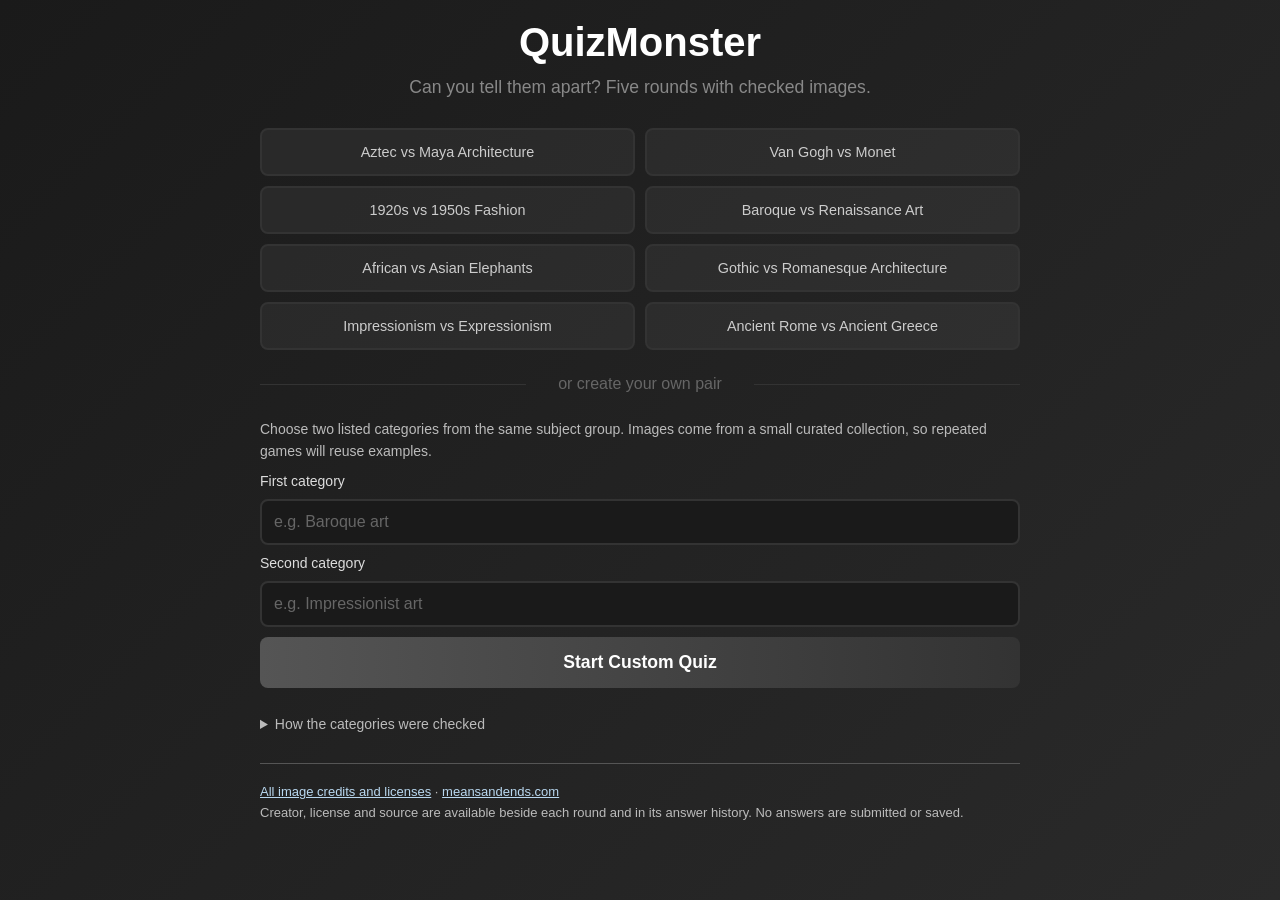
<file: index.html>
<!doctype html>
<html lang="en"><head><meta charset="utf-8"><meta name="viewport" content="width=device-width,initial-scale=1"><meta http-equiv="Content-Security-Policy" content="default-src 'none';script-src 'self';style-src 'self' 'unsafe-inline';img-src 'self';base-uri 'none';form-action 'none'"><title>QuizMonster</title><link rel="stylesheet" href="css/style.css?v=curated-20261017"></head><body><main class="container"><a href="./" class="title-link"><h1 class="title">QuizMonster</h1></a><p id="status" role="alert"></p><section id="start-screen" class="screen"><p class="subtitle">Can you tell them apart? Five rounds with checked images.</p><div class="preset-buttons" id="preset-buttons"></div><div class="divider">or create your own pair</div><div class="custom-category"><p>Choose two listed categories from the same subject group. Images come from a small curated collection, so repeated games will reuse examples.</p><label for="category1">First category</label><input id="category1" list="categories" placeholder="e.g. Baroque art" autocomplete="off"><label for="category2">Second category</label><input id="category2" list="categories" placeholder="e.g. Impressionist art" autocomplete="off"><datalist id="categories"></datalist><button id="start-btn" class="btn btn-primary" type="button">Start Custom Quiz</button></div><details class="category-notes"><summary>How the categories were checked</summary><p>Artworks and monuments were individually selected using their named subjects and linked references. Fashion images have captions dating the clothing to the stated decade. Elephant selections have explicit species descriptions; category membership alone was not accepted.</p><p>Some ancient monuments predate the empire associated with them; the Aztec group covers Aztec-associated sites. Cathedrals may contain later additions: labels follow their principal historical style. The image credits include a subject or date reference for every selection.</p></details></section><section id="game-screen" class="screen hidden"><div id="active-round"><div class="round-info"><span id="round-counter">Round 1 of 5</span><span id="score-display">Score: 0</span></div><p class="question">Choose the <strong id="target-label"></strong><br><span class="question-hint">rather than the <span id="other-label"></span></span></p><div class="images-container"><button type="button" class="image-card" data-index="0" aria-label="Choose image 1"><img id="image-0" alt="Option 1"></button><button type="button" class="image-card" data-index="1" aria-label="Choose image 2"><img id="image-1" alt="Option 2"></button></div><p id="round-feedback" role="status"></p><details id="credit-details"><summary>Image credits and sources (may reveal clues)</summary><div id="round-credits" class="history-images"></div></details><button id="next-round" type="button" class="btn btn-primary" hidden>Next round</button></div><section id="result" class="result-card" hidden tabindex="-1"><h2>Quiz complete!</h2><p id="final-score" class="final-score"></p><div class="result-buttons"><button id="play-again" type="button" class="btn btn-primary">Play Again</button><button id="copy-link" type="button" class="btn btn-secondary">Copy Link</button></div><p id="share-status" role="status"></p></section><button id="back-start" class="text-button" type="button">Choose another quiz</button><div id="history" class="history"></div></section><section id="loading-screen" class="screen hidden" aria-live="polite"><p class="loading-text">Loading checked images…</p><p id="loading-count"></p><div class="progress-container"><div class="progress-bar" id="progress-bar"></div></div><button id="cancel-load" type="button" class="text-button">Cancel</button></section><footer class="site-footer"><a href="credits.html">All image credits and licenses</a> · <a href="https://meansandends.com/">meansandends.com</a><p>Creator, license and source are available beside each round and in its answer history. No answers are submitted or saved.</p></footer></main><script src="js/catalogue.js?v=curated-20261017"></script><script src="js/categories.js?v=curated-20261017"></script><script src="js/wikimedia.js?v=curated-20261017"></script><script src="js/app.js?v=curated-20261017"></script></body></html>
</file>
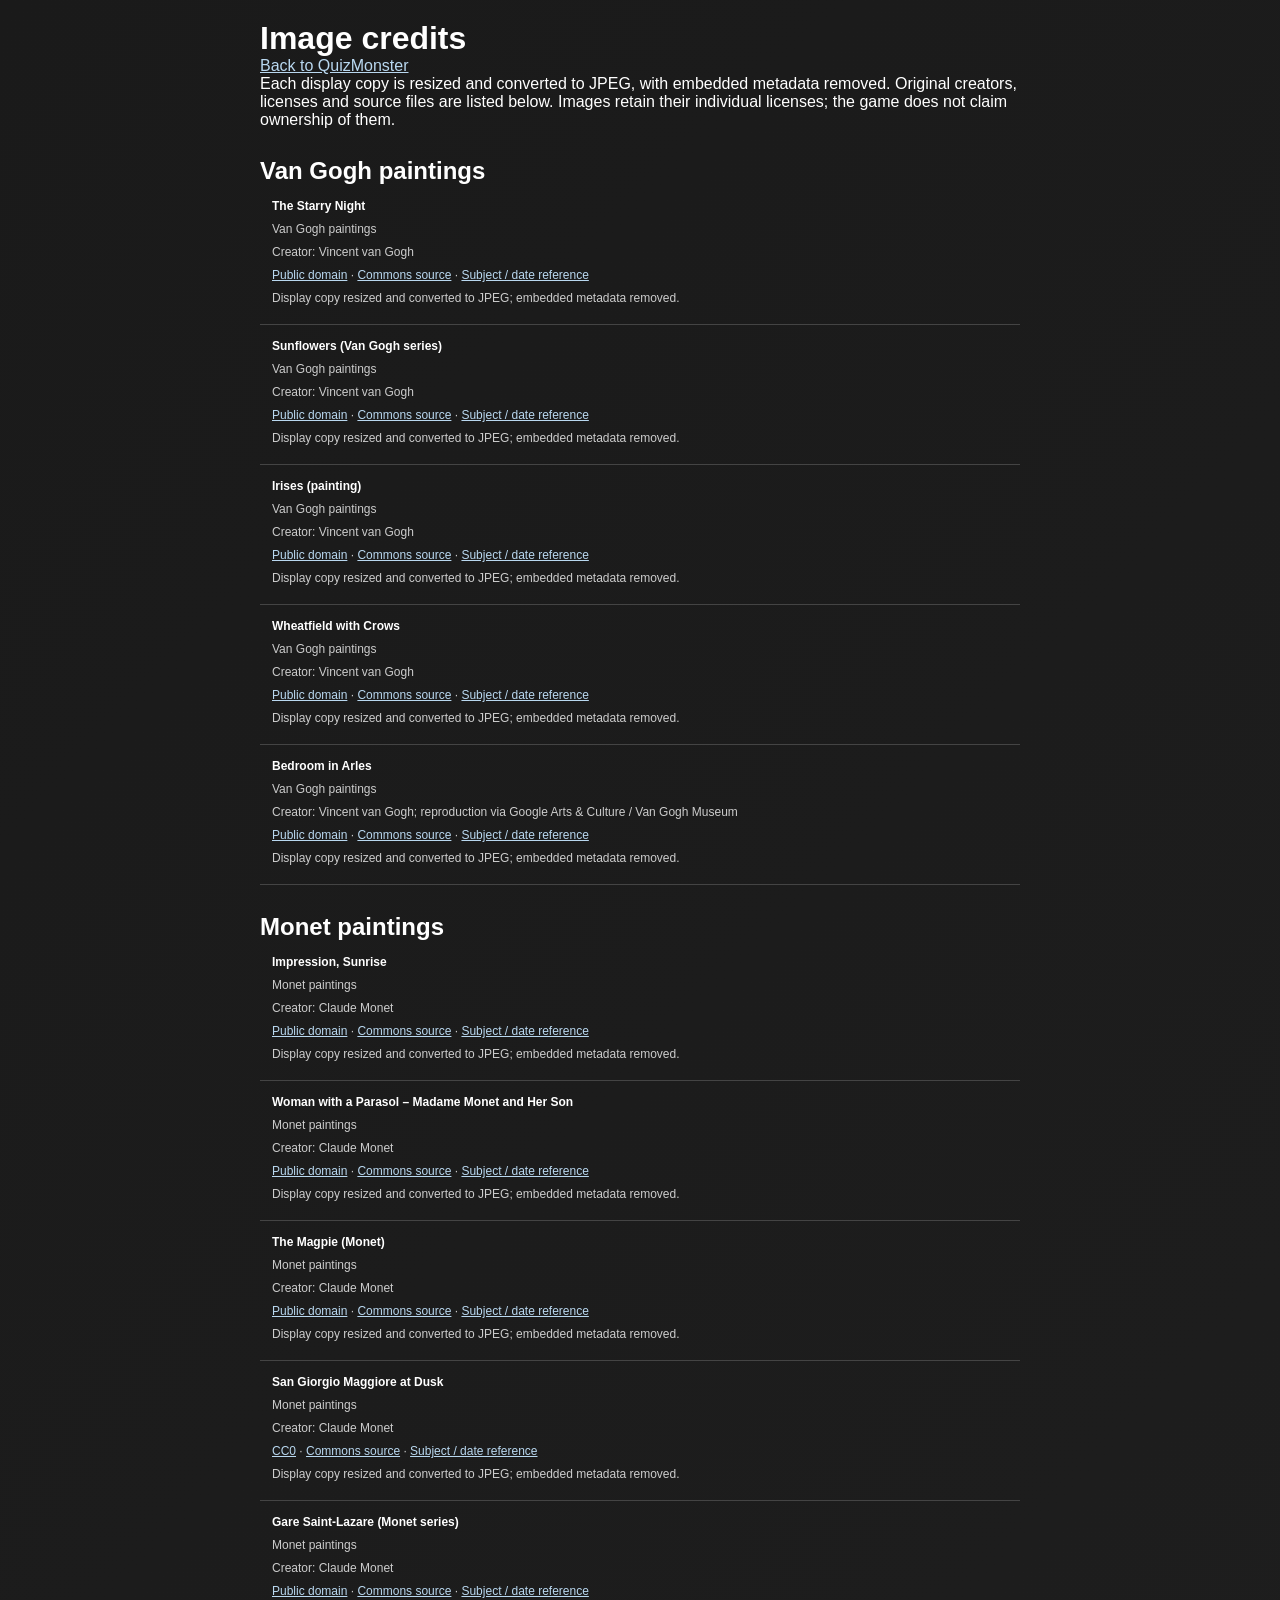
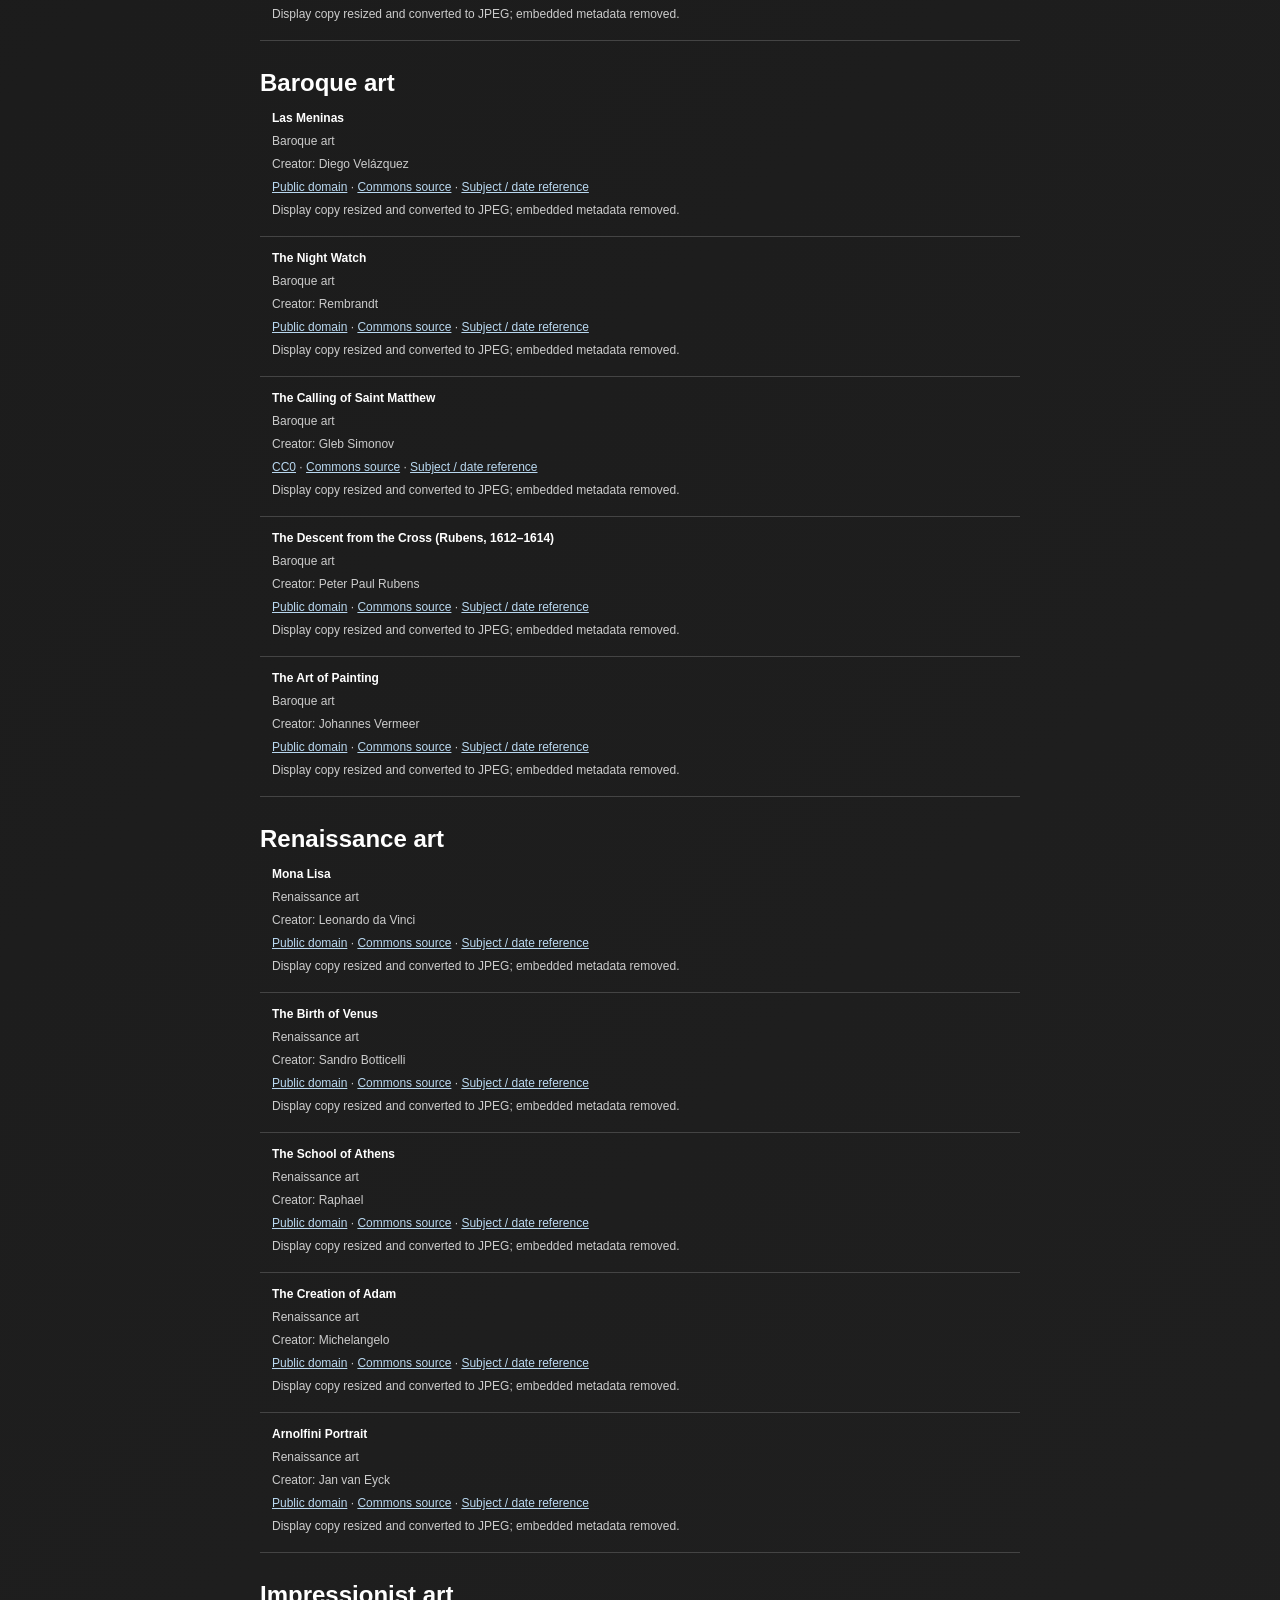
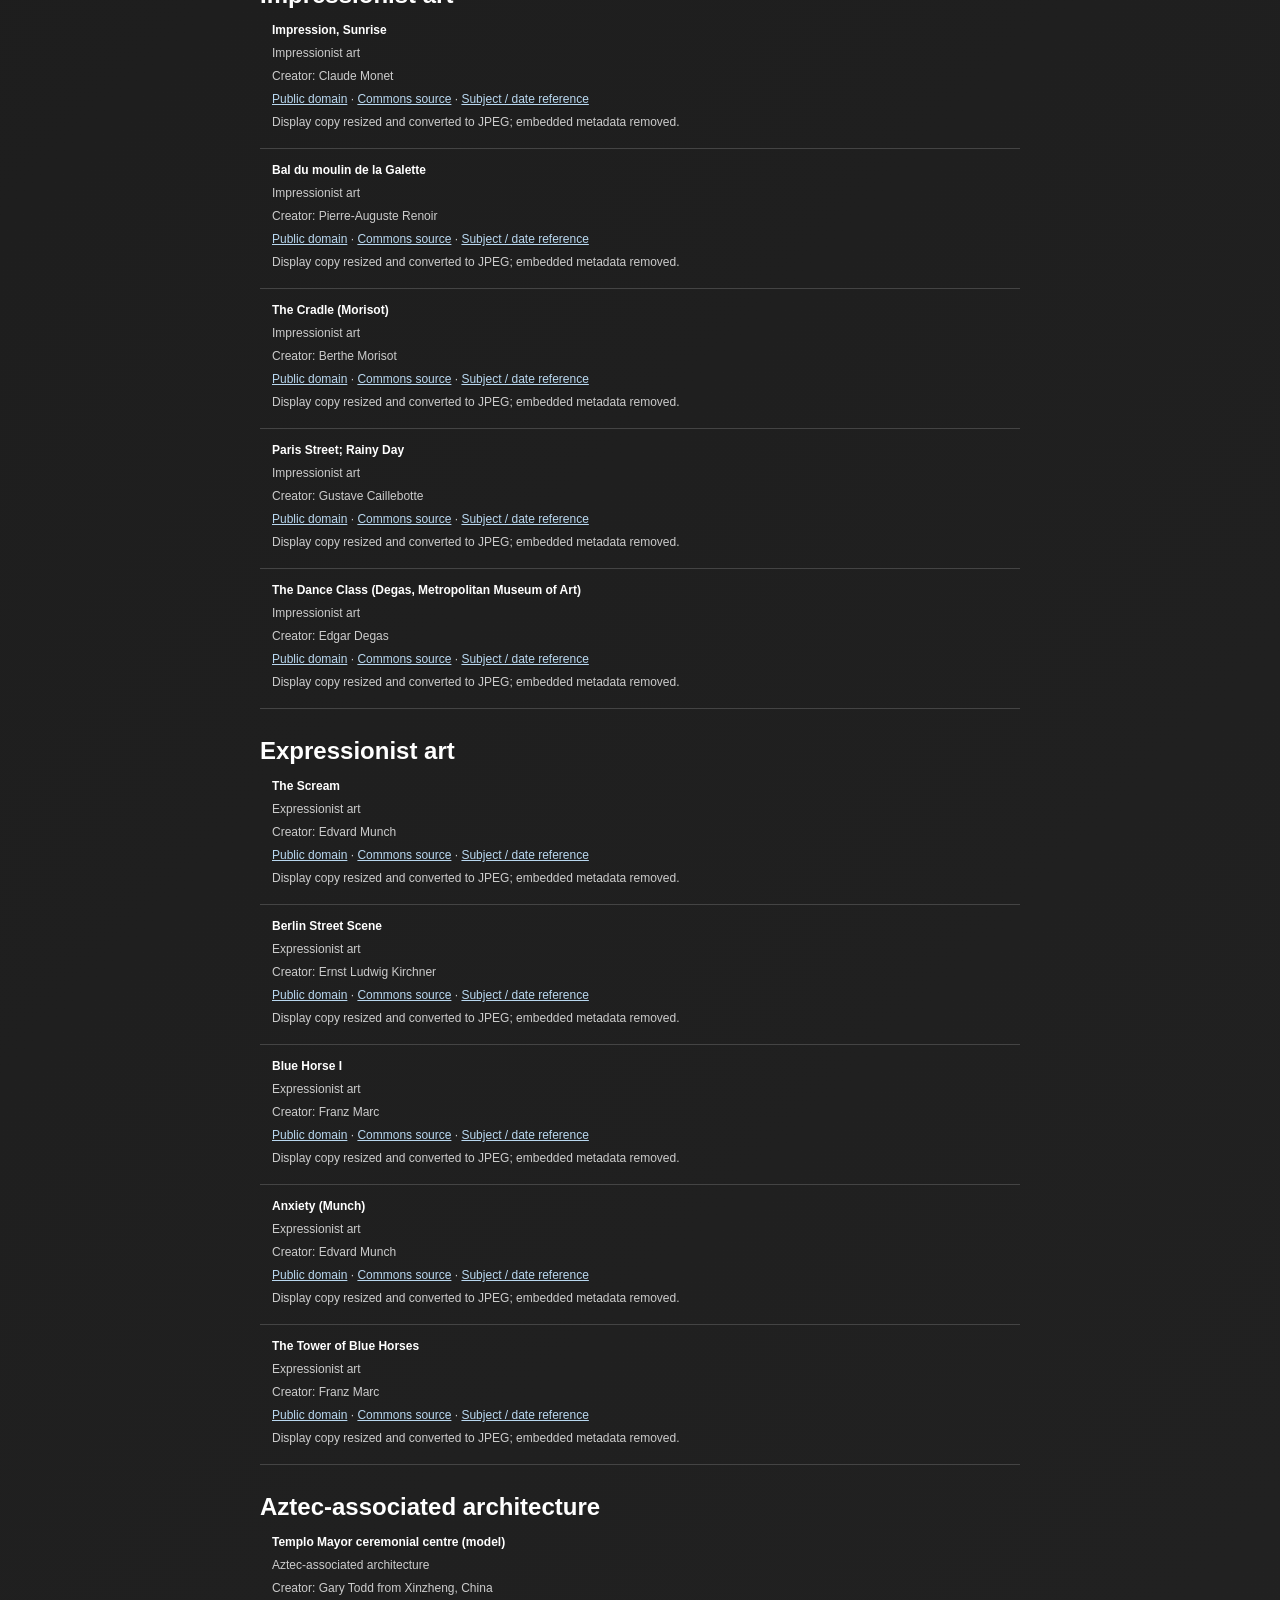
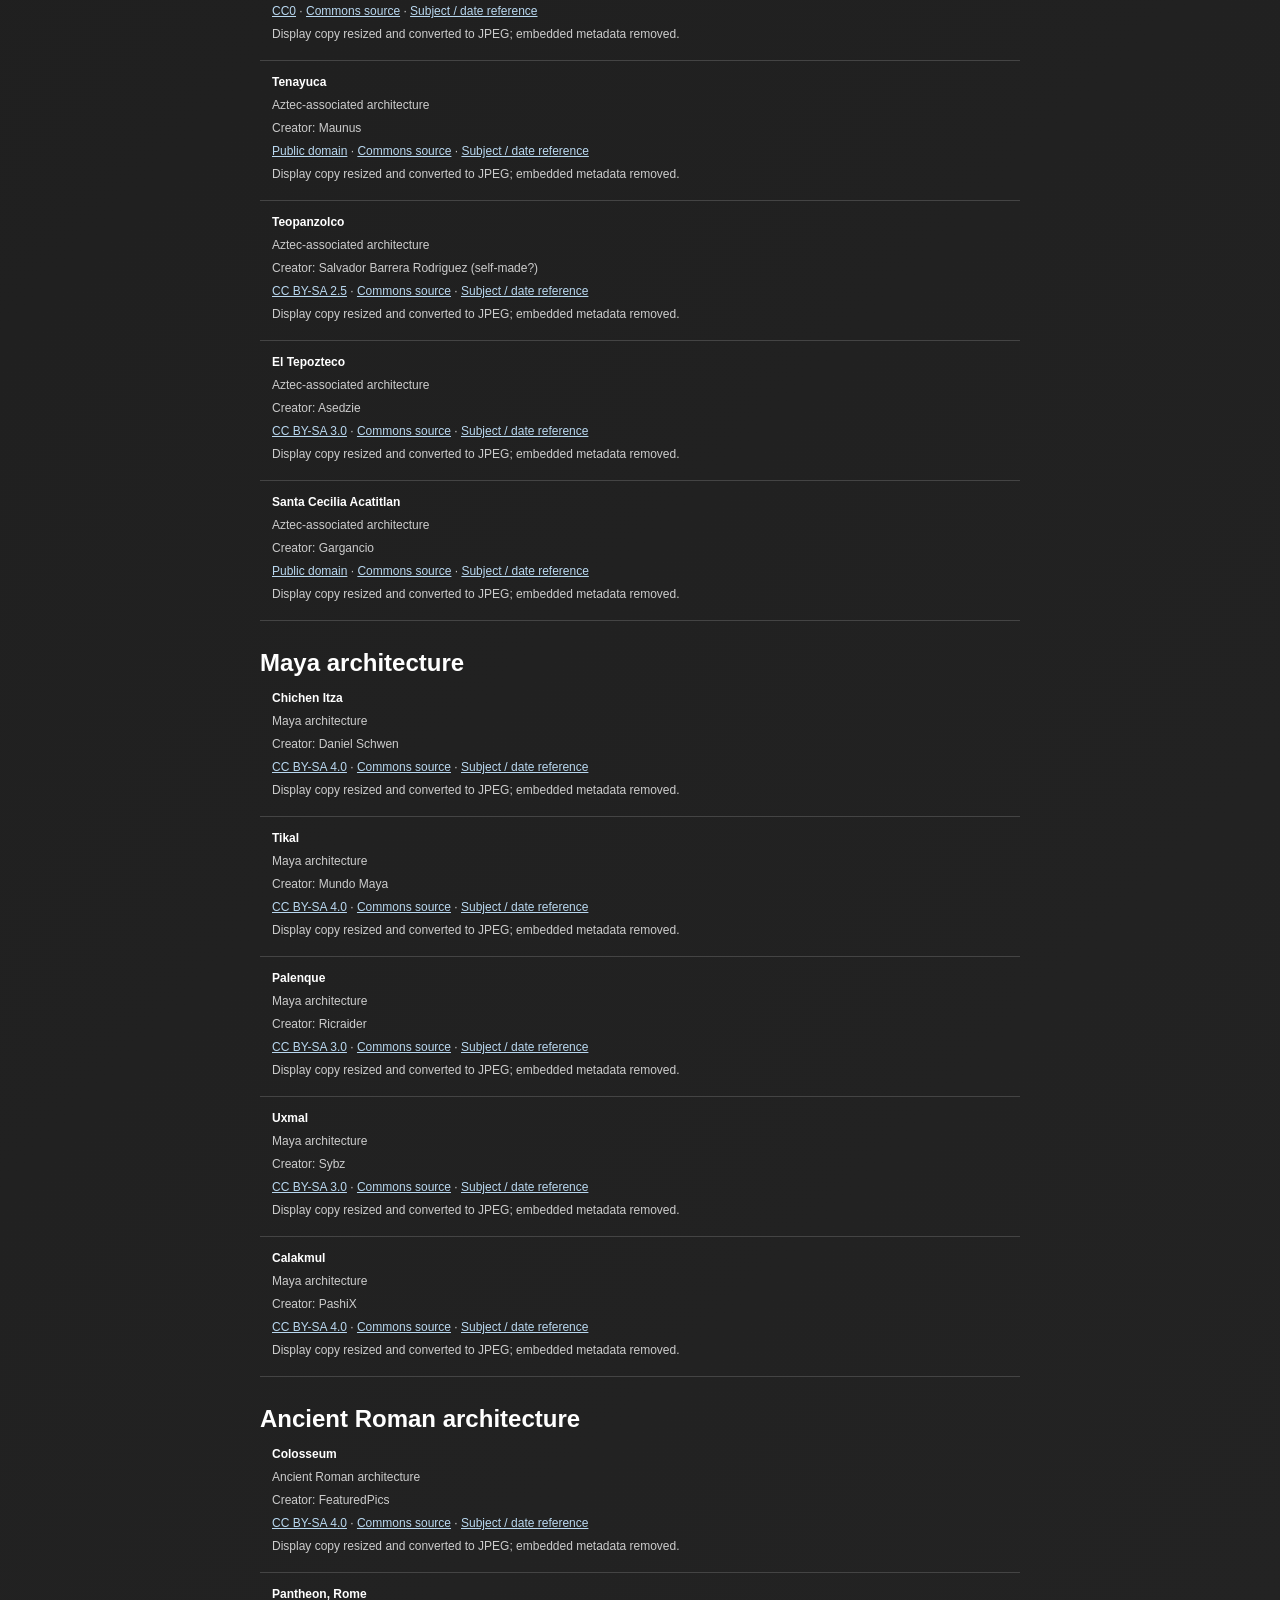
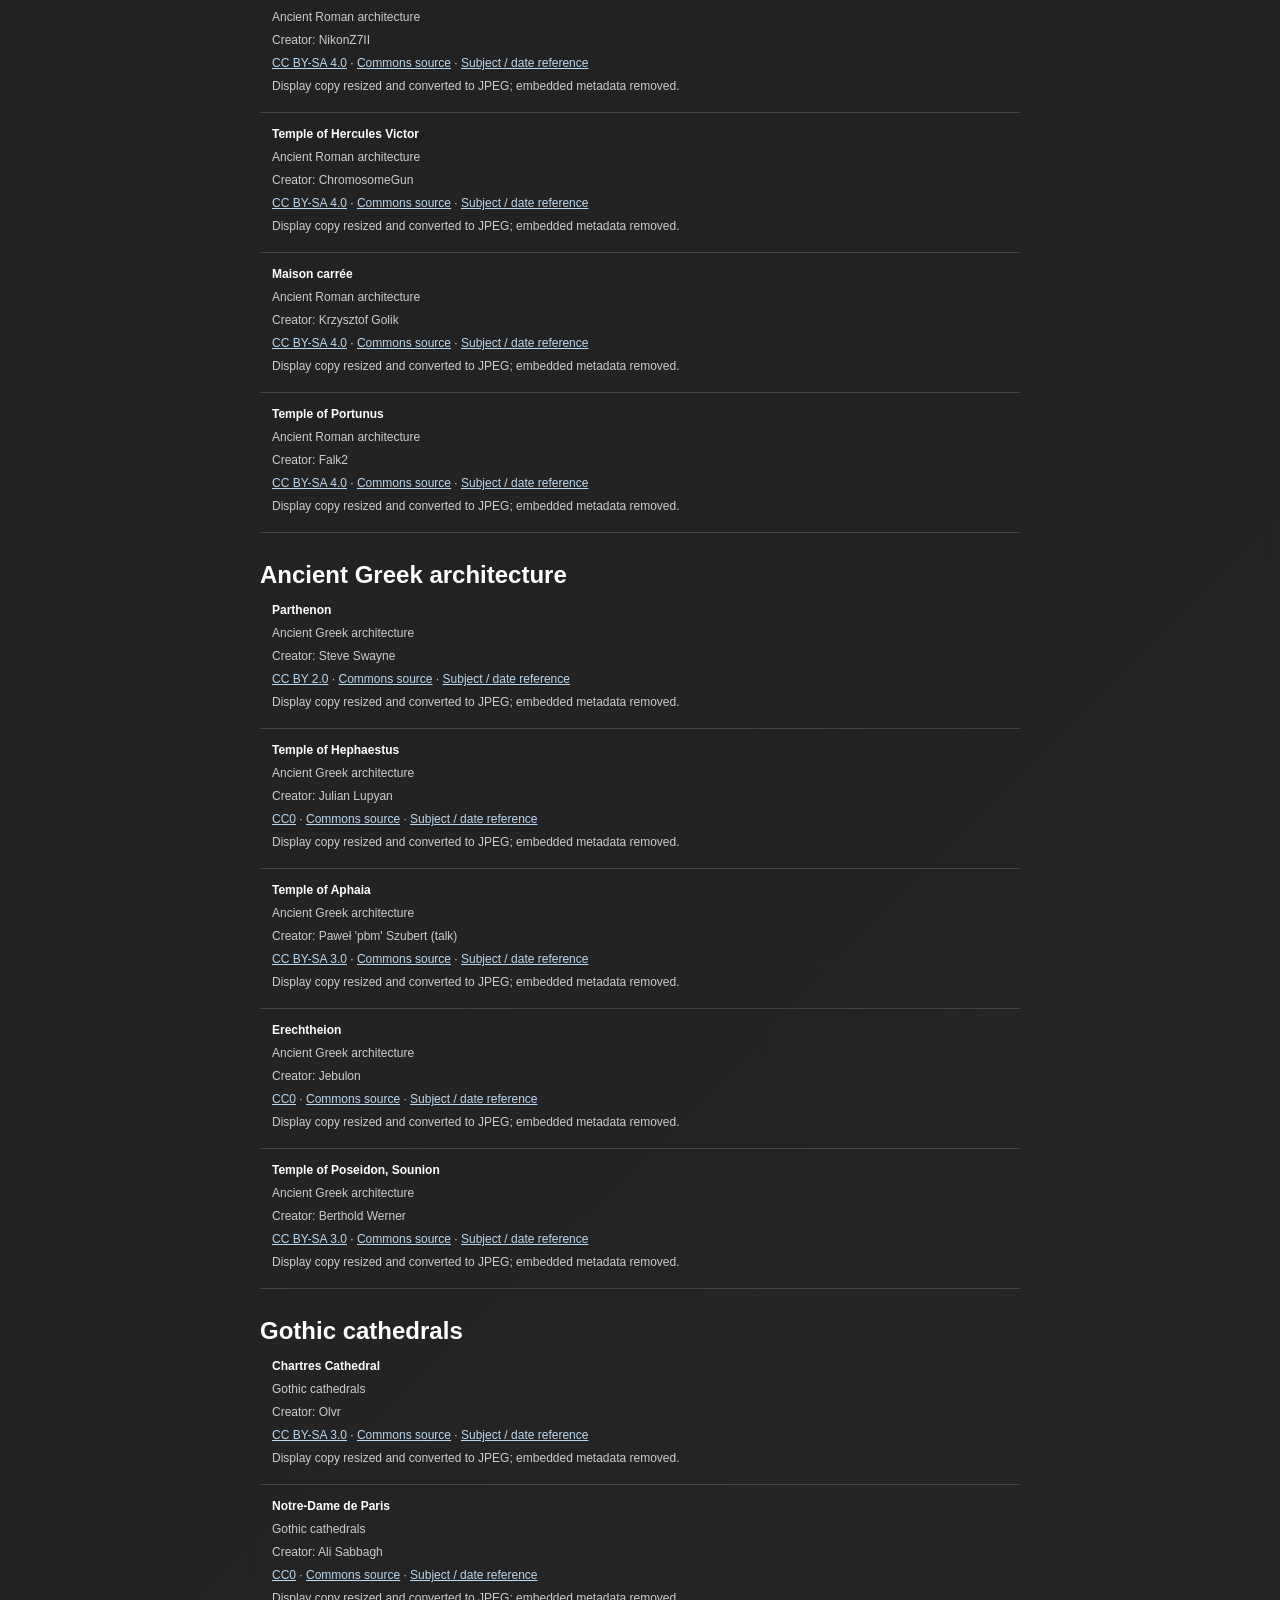
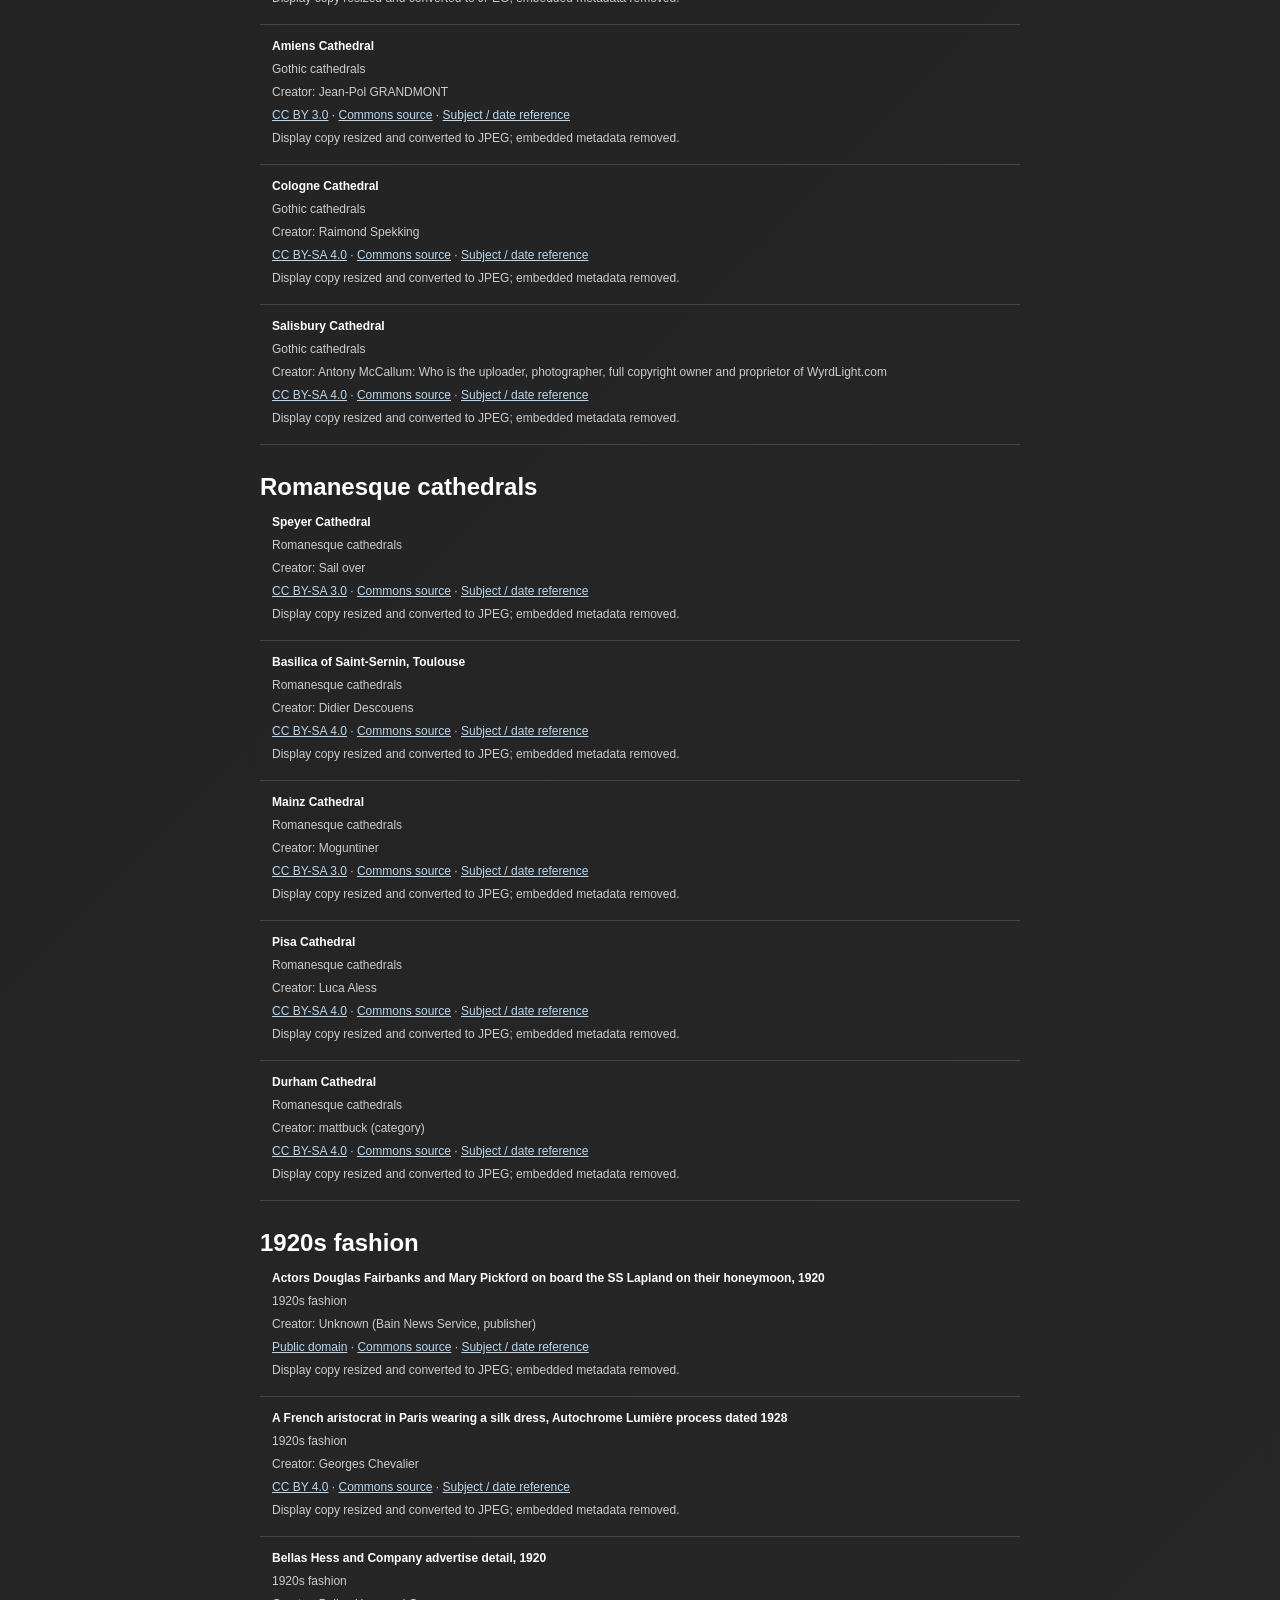
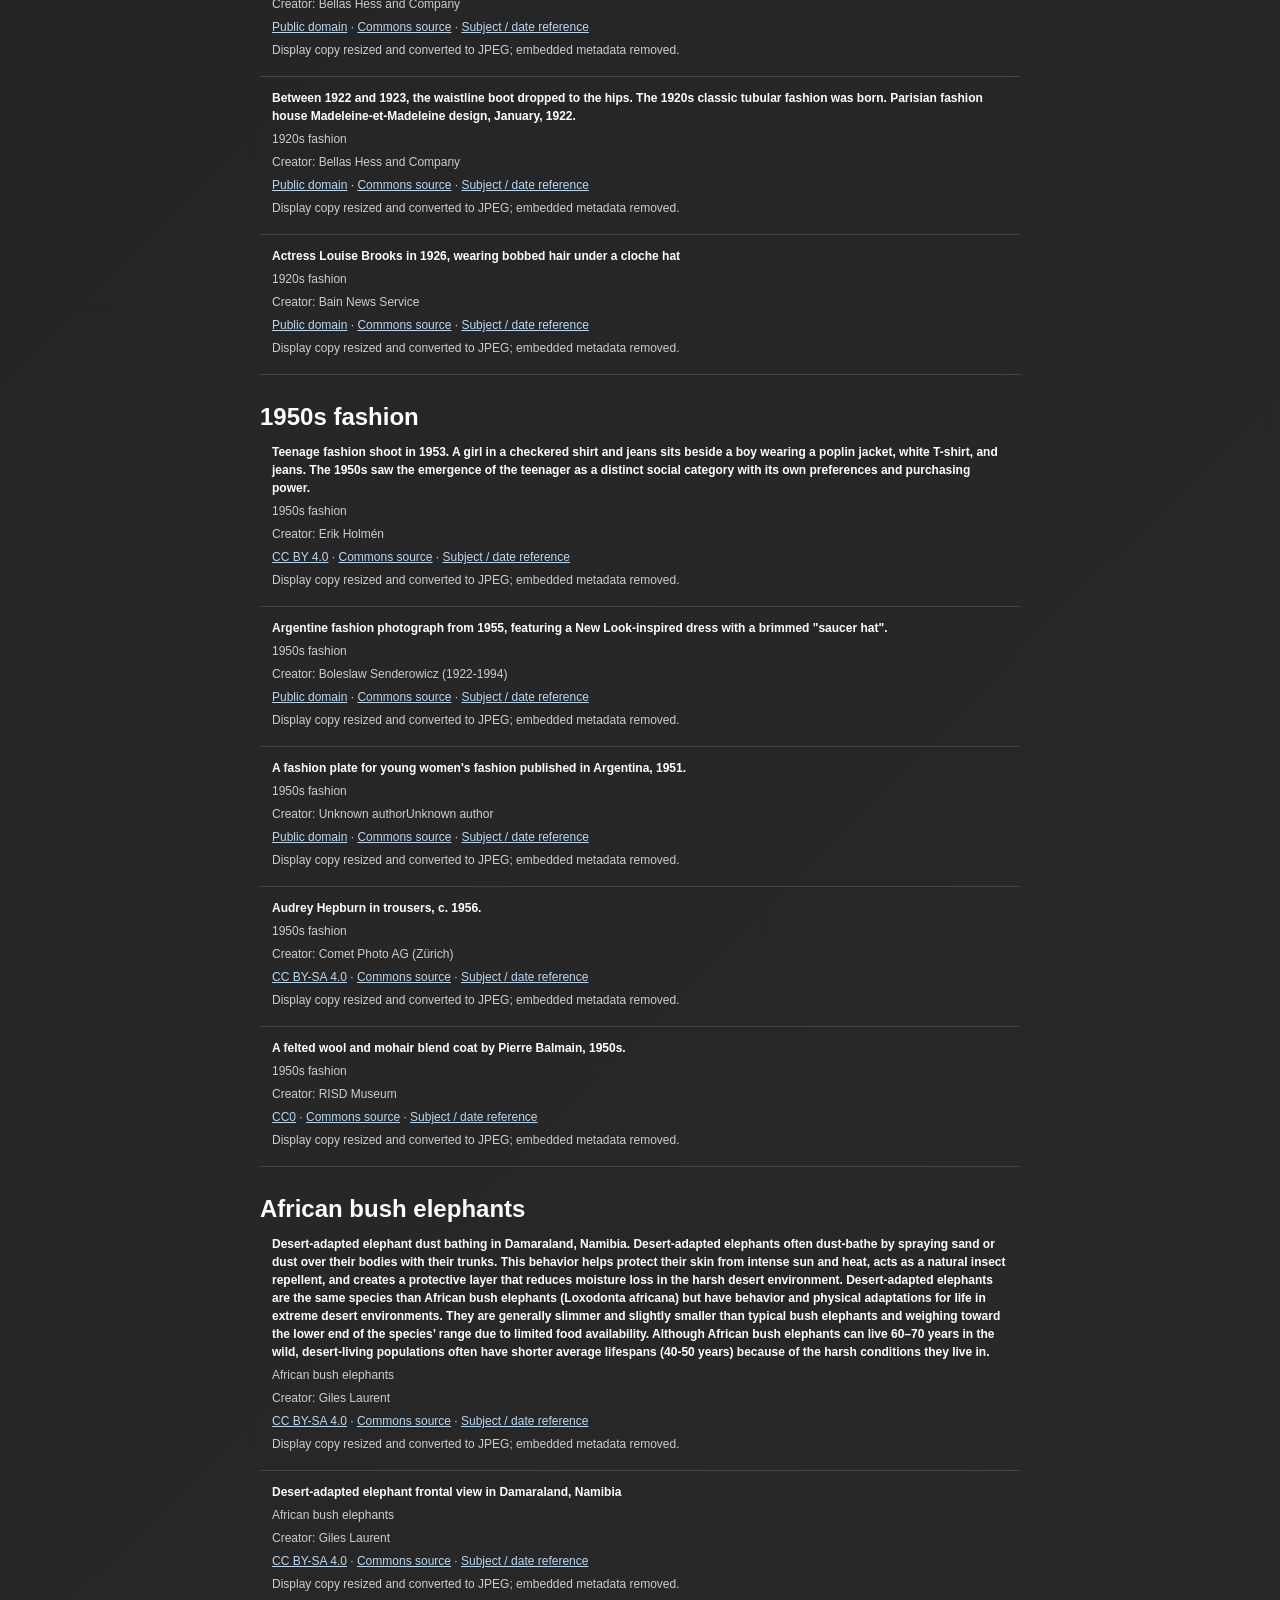
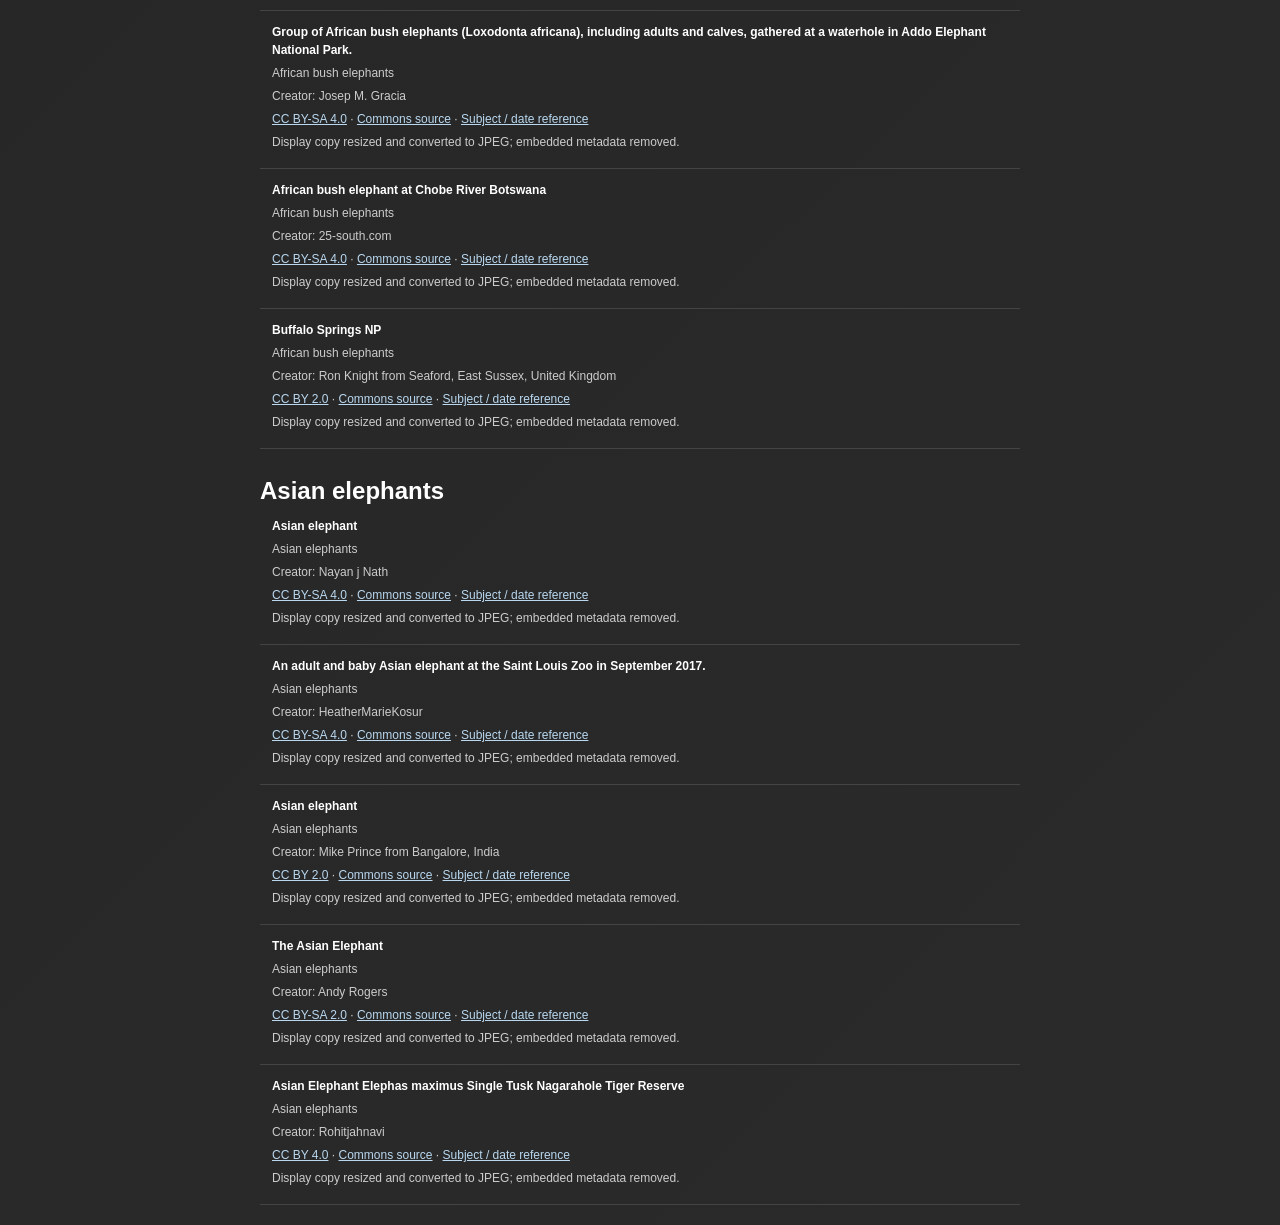
<file: credits.html>
<!doctype html>
<html lang="en"><head><meta charset="utf-8"><meta name="viewport" content="width=device-width,initial-scale=1"><meta http-equiv="Content-Security-Policy" content="default-src 'none';script-src 'self';style-src 'self';img-src 'self';base-uri 'none'"><title>Image credits · QuizMonster</title><link rel="stylesheet" href="css/style.css?v=curated-20261017"></head><body><main class="container"><h1>Image credits</h1><p><a href="index.html">Back to QuizMonster</a></p><p>Each display copy is resized and converted to JPEG, with embedded metadata removed. Original creators, licenses and source files are listed below. Images retain their individual licenses; the game does not claim ownership of them.</p><div id="all-credits"></div></main><script src="js/catalogue.js?v=curated-20261017"></script><script src="js/wikimedia.js?v=curated-20261017"></script><script src="js/credits.js?v=curated-20261017"></script></body></html>
</file>
<file: css/style.css>
* {
    box-sizing: border-box;
    margin: 0;
    padding: 0;
}

body {
    font-family: -apple-system, BlinkMacSystemFont, 'Segoe UI', Roboto, Oxygen, Ubuntu, sans-serif;
    background: linear-gradient(135deg, #1a1a1a 0%, #2a2a2a 100%);
    min-height: 100vh;
    color: #fff;
}

.container {
    max-width: 800px;
    margin: 0 auto;
    padding: 20px;
}

.title-link {
    text-decoration: none;
    display: block;
}

.title {
    text-align: center;
    font-size: 2.5rem;
    margin-bottom: 10px;
    color: #fff;
    transition: opacity 0.2s;
}

.title-link:hover .title {
    opacity: 0.8;
}

.subtitle {
    text-align: center;
    color: #888;
    margin-bottom: 30px;
    font-size: 1.1rem;
}

.screen {
    animation: fadeIn 0.3s ease;
}

.hidden {
    display: none !important;
}

@keyframes fadeIn {
    from { opacity: 0; transform: translateY(10px); }
    to { opacity: 1; transform: translateY(0); }
}

/* Start Screen */
.preset-buttons {
    display: grid;
    grid-template-columns: repeat(2, 1fr);
    gap: 10px;
    margin-bottom: 20px;
}

.preset-btn {
    padding: 14px 12px;
    font-size: 0.9rem;
    font-weight: 500;
    border: 2px solid #333;
    border-radius: 8px;
    background: rgba(255,255,255,0.05);
    color: #ccc;
    cursor: pointer;
    transition: all 0.2s;
    text-align: center;
}

.preset-btn:hover {
    border-color: #888;
    background: rgba(255, 255, 255, 0.1);
    color: #fff;
}

.preset-btn:active {
    transform: scale(0.98);
}

.divider {
    text-align: center;
    color: #666;
    margin: 25px 0;
    position: relative;
}

.divider::before,
.divider::after {
    content: '';
    position: absolute;
    top: 50%;
    width: 35%;
    height: 1px;
    background: #333;
}

.divider::before { left: 0; }
.divider::after { right: 0; }

.custom-category {
    display: flex;
    flex-direction: column;
    gap: 10px;
    margin-bottom: 25px;
}

.custom-category input {
    padding: 12px;
    font-size: 1rem;
    border: 2px solid #333;
    border-radius: 8px;
    background: #1a1a1a;
    color: #fff;
}

.custom-category input:focus {
    outline: none;
    border-color: #888;
}

.custom-category input::placeholder {
    color: #666;
}

.btn {
    display: block;
    width: 100%;
    padding: 15px 30px;
    font-size: 1.1rem;
    font-weight: 600;
    border: none;
    border-radius: 8px;
    cursor: pointer;
    transition: transform 0.2s, box-shadow 0.2s;
}

.btn-primary {
    background: linear-gradient(90deg, #555, #333);
    color: #fff;
}

.btn-secondary {
    background: rgba(255,255,255,0.1);
    color: #ccc;
    border: 2px solid #444;
}

.btn-secondary:hover {
    background: rgba(255,255,255,0.15);
    color: #fff;
}

.btn:hover {
    transform: translateY(-2px);
    box-shadow: 0 5px 20px rgba(255, 255, 255, 0.15);
}

.btn-secondary:hover {
    box-shadow: 0 5px 20px rgba(255, 255, 255, 0.1);
}

.result-buttons {
    display: flex;
    gap: 10px;
}

.result-buttons .btn {
    flex: 1;
}

.btn:active {
    transform: translateY(0);
}

/* Game Screen */
.round-info {
    display: flex;
    justify-content: space-between;
    margin-bottom: 20px;
    padding: 10px 15px;
    background: rgba(255,255,255,0.1);
    border-radius: 8px;
}

.question {
    text-align: center;
    font-size: 1.3rem;
    margin-bottom: 25px;
}

.question strong {
    color: #fff;
    font-weight: 700;
}

.question-hint {
    font-size: 0.9rem;
    color: #888;
}

.images-container {
    display: grid;
    grid-template-columns: 1fr 1fr;
    gap: 20px;
    margin-bottom: 20px;
}

.image-card {
    position: relative;
    cursor: pointer;
    transition: transform 0.2s, box-shadow 0.2s;
    border-radius: 12px;
    overflow: hidden;
    background: #1a1a1a;
    border: 3px solid transparent;
    display: flex;
    align-items: center;
    justify-content: center;
    min-height: 150px;
}

.image-card img {
    max-width: 100%;
    max-height: 350px;
    width: auto;
    height: auto;
    display: block;
}

.image-card img.loading {
    opacity: 0;
}

.image-card:hover {
    transform: scale(1.02);
    box-shadow: 0 10px 30px rgba(0,0,0,0.3);
}

.image-card.correct {
    border-color: #2ecc71;
}

.image-card.incorrect {
    border-color: #e74c3c;
}

.image-card.disabled {
    pointer-events: none;
}

.loading-spinner {
    position: absolute;
    top: 50%;
    left: 50%;
    transform: translate(-50%, -50%);
    width: 30px;
    height: 30px;
    border: 3px solid #333;
    border-top-color: #888;
    border-radius: 50%;
    animation: spin 1s linear infinite;
    display: none;
}

.image-card img.loading ~ .loading-spinner {
    display: block;
}

@keyframes spin {
    to { transform: translate(-50%, -50%) rotate(360deg); }
}

/* History of previous rounds */
.history {
    margin-top: 20px;
    display: flex;
    flex-direction: column;
    gap: 15px;
}

.history-round {
    padding-top: 15px;
    border-top: 1px solid #333;
}

.history-images {
    display: grid;
    grid-template-columns: 1fr 1fr;
    gap: 10px;
}

a.history-card {
    position: relative;
    display: block;
    border-radius: 8px;
    overflow: hidden;
    border: 3px solid transparent;
    transition: transform 0.2s;
    background: #1a1a1a;
    text-decoration: none;
    color: inherit;
}

a.history-card:hover {
    transform: scale(1.02);
}

.history-card img {
    max-width: 100%;
    max-height: 350px;
    width: auto;
    height: auto;
    display: block;
    margin: 0 auto;
}

a.history-card.chosen.correct {
    border-color: #2ecc71;
}

a.history-card.chosen.wrong {
    border-color: #e74c3c;
}

/* Result card at end of game */
.result-card {
    background: #1a1a1a;
    border-radius: 12px;
    padding: 30px 20px;
    text-align: center;
}

.result-card h2 {
    font-size: 1.5rem;
    margin-bottom: 15px;
    color: #fff;
}

.result-card .final-score {
    font-size: 3rem;
    font-weight: 700;
    margin-bottom: 10px;
    color: #fff;
}

.result-card .result-message {
    color: #888;
    margin-bottom: 20px;
    font-size: 1rem;
}

.result-card .result-buttons {
    display: flex;
    gap: 10px;
    justify-content: center;
}

.result-card .btn {
    flex: 1;
    max-width: 150px;
}

.history-meta {
    background: rgba(0,0,0,0.75);
    padding: 6px 8px;
    font-size: 0.7rem;
    line-height: 1.3;
}

.history-meta .meta-label {
    font-weight: 700;
    font-size: 0.75rem;
}

.history-meta .meta-title {
    opacity: 0.7;
    font-size: 0.65rem;
    margin-top: 2px;
    white-space: nowrap;
    overflow: hidden;
    text-overflow: ellipsis;
}

#game-screen {
    position: relative;
}


/* Loading Screen */
#loading-screen {
    text-align: center;
    padding: 60px 20px;
}

.loading-text {
    color: #888;
    margin-bottom: 20px;
}

.progress-container {
    width: 100%;
    max-width: 300px;
    height: 4px;
    background: #333;
    border-radius: 2px;
    margin: 0 auto 20px;
    overflow: hidden;
}

.progress-bar {
    height: 100%;
    background: #888;
    width: 0%;
    transition: width 0.2s ease;
}

.progress-dots {
    display: flex;
    justify-content: center;
    gap: 6px;
    flex-wrap: wrap;
    max-width: 300px;
    margin: 0 auto;
}

.progress-dot {
    width: 12px;
    height: 12px;
    border-radius: 50%;
    background: #333;
    transition: background 0.2s ease;
}

.progress-dot.found {
    background: #2ecc71;
}


/* Responsive */
@media (max-width: 600px) {
    .title {
        font-size: 2rem;
    }

    .images-container {
        grid-template-columns: 1fr;
    }

    .question {
        font-size: 1.1rem;
    }

    .divider::before,
    .divider::after {
        width: 25%;
    }
}

/* Curated images, accessible choices and readable attribution. */
[hidden]{display:none!important}
a{color:#b9d8f0}button.image-card{padding:0;font:inherit;color:inherit;width:100%}button.image-card:disabled{cursor:default}button:focus-visible,a:focus-visible,summary:focus-visible,input:focus-visible{outline:3px solid #e3be54;outline-offset:3px}.image-credit{font-size:12px;line-height:1.5;padding:12px;overflow-wrap:anywhere;color:#ccc}.image-credit strong{display:block;color:#fff}.image-credit p{margin:5px 0}.site-footer{border-top:1px solid #555;margin-top:28px;padding-top:18px;font-size:13px;line-height:1.6;color:#bbb}.text-button{font:inherit;border:0;background:none;color:#b9d8f0;text-decoration:underline;cursor:pointer;padding:12px 0}.custom-category p,.category-notes{font-size:14px;line-height:1.6;color:#bbb}.custom-category label{font-size:14px;color:#ddd}.category-notes p{margin-top:10px}#status{color:#ffcf9b;line-height:1.5;margin:12px 0}#round-feedback{font-size:18px;margin:16px 0}#credit-details{margin:18px 0;line-height:1.6}#next-round{margin:15px 0}.history-card{border:3px solid transparent;background:#1a1a1a;border-radius:8px;overflow:hidden}.history-card.chosen.correct{border-color:#2ecc71}.history-card.chosen.wrong{border-color:#e74c3c}.history-round h3{font-size:15px;margin-bottom:10px}#all-credits h2{margin-top:28px}#all-credits .image-credit{border-bottom:1px solid #444}#loading-count{text-align:center;color:#ccc;margin:15px}#share-status{margin:12px 0;overflow-wrap:anywhere}@media(max-width:480px){.container{padding:16px}.title{font-size:2rem}.images-container,.history-images{gap:10px}.image-card{min-height:130px}.image-credit{padding:8px;font-size:12px}.result-buttons{flex-direction:column}.divider:before,.divider:after{width:15%}}@media(prefers-reduced-motion:reduce){*,*:before,*:after{animation:none!important;transition:none!important;scroll-behavior:auto!important}}
</file>
